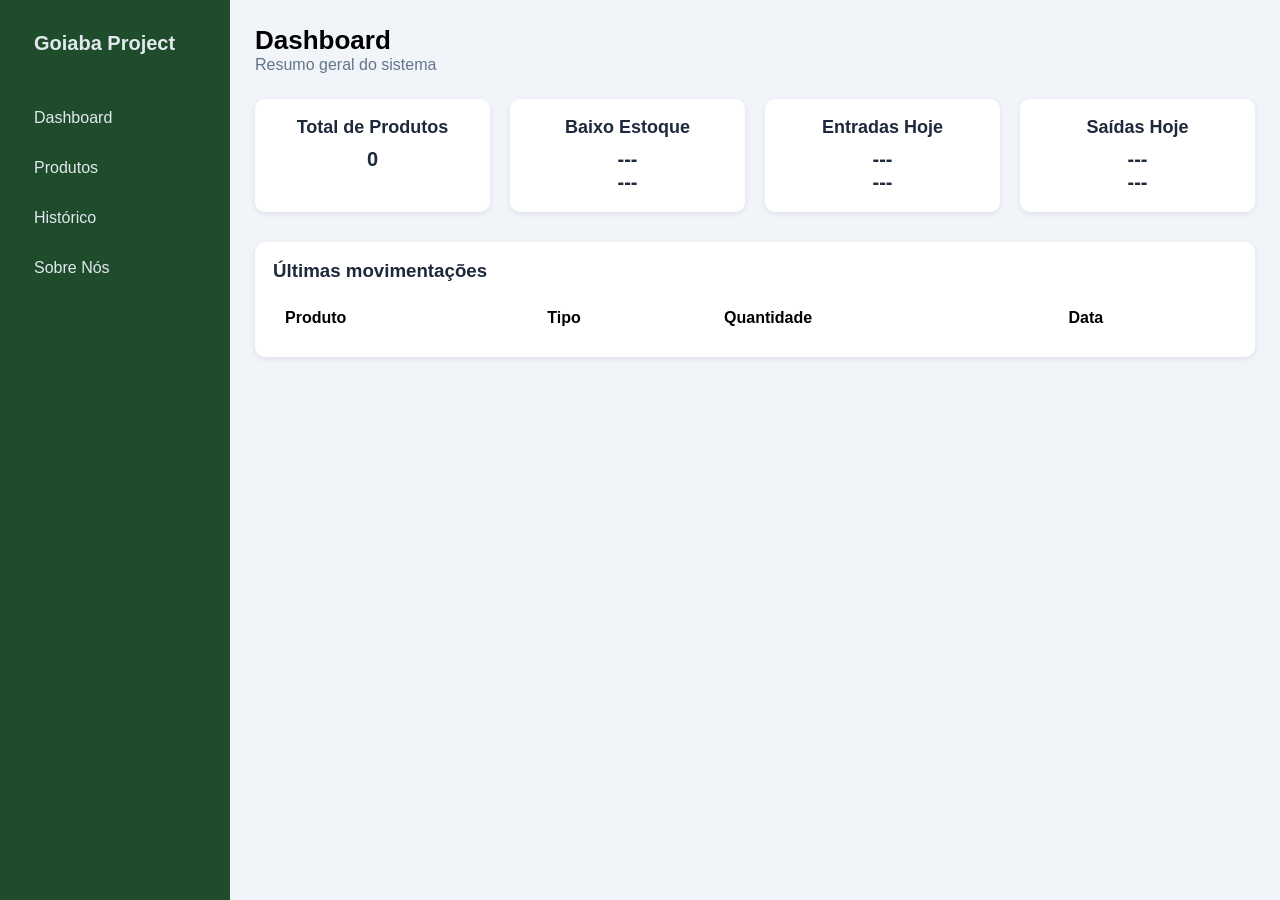
<file: index.html>
<html lang="en">
  <head>
    <meta charset="UTF-8" />
    <meta name="viewport" content="width=device-width, initial-scale=1.0" />
    <link rel="stylesheet" href="style.css" />
    <script src="index.js" defer></script>
    <script src="form.js" defer></script>
    <title>Dashboard</title>
  </head>
  <body>
    <div class="container">

        <aside class="sidebar">
          <h1><a href="index.html">Goiaba Project</a></h1>

          <nav>
            <ul>
              <li><a href="index.html">Dashboard</a></li>
              <li><a href="movimentos.html">Produtos</a></li>
              <li><a href="historico.html">Histórico</a></li>
              <li><a href="sobre.html">Sobre Nós</a></li>
            </ul>
          </nav>
        </aside>
      </aside>
      <main class="content">
        <header class="header">
          <h2>Dashboard</h2>
          <p>Resumo geral do sistema</p>
        </header>
        <section class="cards">
          <div class="card">
            <h3>Total de Produtos</h3>
            <p id="total-produtos"></p>
          </div>
          <div class="card">
            <h3>Baixo Estoque</h3>
            <h4 id="titulo-baixo"></h4>
            <p id="baixo-estoque"></p>
          </div>
          <div class="card">
            <h3>Entradas Hoje</h3>
            <h4 id="titulo-entrada"></h4>
            <p id="entradas-hoje"></p>
          </div>
          <div class="card">
            <h3>Saídas Hoje</h3>
            <h4 id="titulo-saida"></h4>
            <p id="saidas-hoje"></p>
          </div>
        </section>
        <section class="table-section">
          <h3>Últimas movimentações</h3>
          <table>
            <thead class="table-title">
              <tr>
                <td>Produto</td>
                <td>Tipo</td>
                <td>Quantidade</td>
                <td>Data</td>
              </tr>
            </thead>
            <tbody id="table-elements">
              
            </tbody>
          </table>
        </section>
      </main>
    </div>
  </body>
</html>
</file>
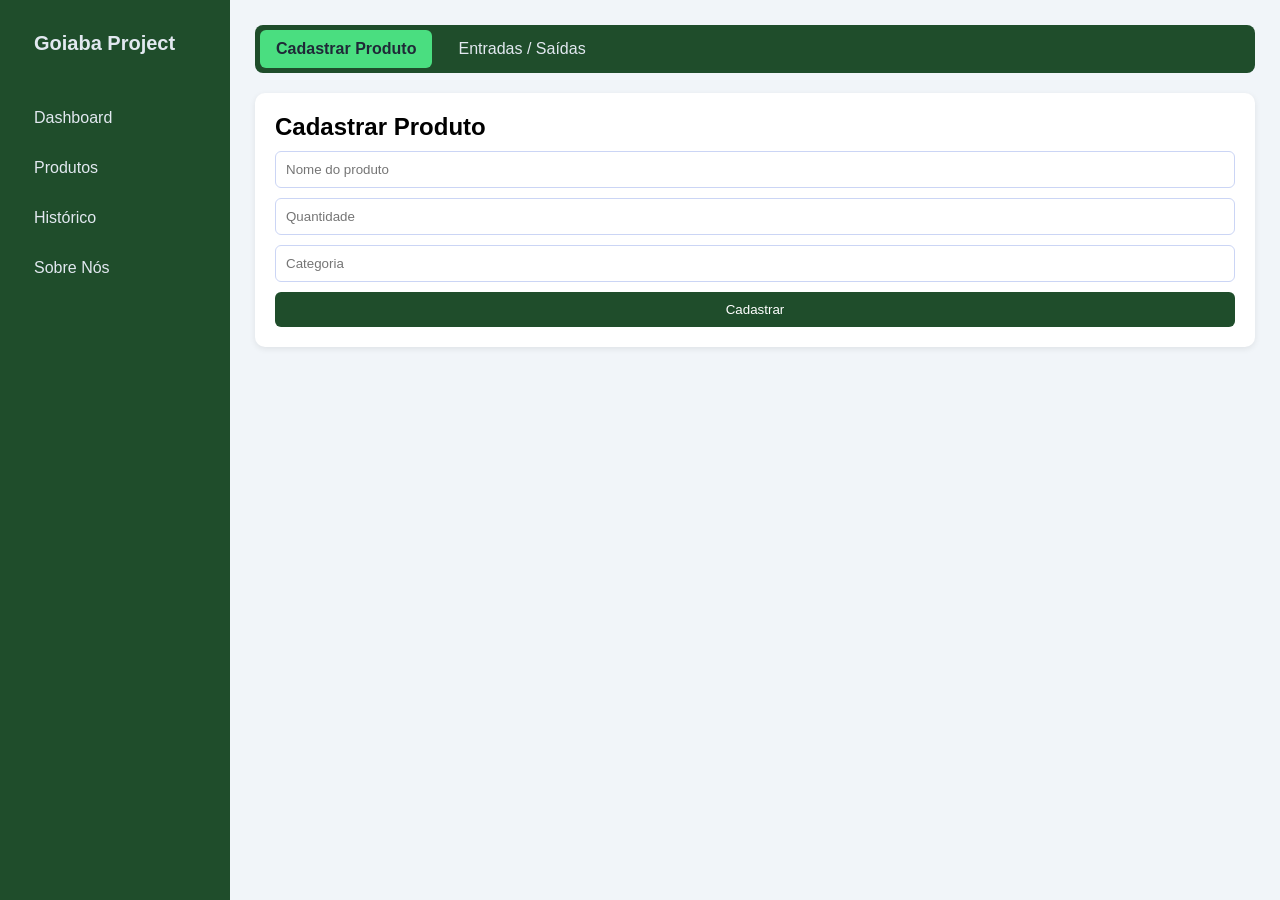
<file: movimentos.html>
<html lang="en">
  <head>
    <meta charset="UTF-8" />
    <meta name="viewport" content="width=device-width, initial-scale=1.0" />
    <link rel="stylesheet" href="style.css" />
    <script src="index.js" defer></script>
    <script src="form.js" defer></script>
    <title>Movimentação</title>
  </head>
  <body>
    <div class="container">
      <aside class="sidebar">
        <h1><a href="index.html">Goiaba Project</a></h1>

        <nav>
          <ul>
            <li><a href="index.html">Dashboard</a></li>
            <li><a href="movimentos.html">Produtos</a></li>
            <li><a href="historico.html">Histórico</a></li>
            <li><a href="sobre.html">Sobre Nós</a></li>
          </ul>
        </nav>
      </aside>
      <main class="content">
        <!-- MENU DE ABAS -->
        <ul class="select-form">
          <li>
            <a href="#" class="tab active" data-form="cadastro"
              >Cadastrar Produto</a
            >
          </li>
          <li>
            <a href="#" class="tab" data-form="movimentacao"
              >Entradas / Saídas</a
            >
          </li>
        </ul>

        <!-- FORMULÁRIOS -->
        <div class="forms-container">
          <!-- FORM CADASTRO -->
          <form class="form-content active" id="cadastro">
            <h2>Cadastrar Produto</h2>

            <input id="nome-produto" type="text" placeholder="Nome do produto" />
            <input id="quantidade-produto" type="number" placeholder="Quantidade" />
            <input id="categoria-produto" type="text" placeholder="Categoria" />

            <button type="submit">Cadastrar</button>
          </form>

          <!-- FORM MOVIMENTAÇÃO -->
          <form class="form-content" id="movimentacao">
            <h2>Movimentação</h2>

            <input id="produto-mov" type="text" placeholder="Produto" />
            <input id="quantidade-mov" type="number" placeholder="Quantidade" />

            <select id="tipo-mov">
              <option value="entrada">Entrada</option>
              <option value="saida">Saída</option>
            </select>

            <button type="submit">Confirmar</button>
          </form>
        </div>
      </main>
    </div>
    <div id="popup" class="popup"></div>
  </body>
</html>
</file>
<file: style.css>
/* RESET BÁSICO */
* {
  margin: 0;
  padding: 0;
  box-sizing: border-box;
  font-family: Arial, sans-serif;
}

/* CONTAINER PRINCIPAL */
.container {
  display: flex;
  height: 100vh;
}

/* SIDEBAR */
.sidebar {
  width: 230px;
  background: #1f4d2b; /* verde mais profissional */
  color: white;
  padding: 20px;
  display: flex;
  flex-direction: column;
}

.sidebar h1 {
  margin-bottom: 30px;
  font-size: 20px;
}

/* MENU */
.sidebar ul {
  list-style: none;
  display: flex;
  flex-direction: column;
  gap: 8px;
}

.sidebar a {
  display: block;
  padding: 12px 14px;
  color: #e2e8f0;
  text-decoration: none;
  border-radius: 8px;
  transition: all 0.2s ease;
  overflow: hidden;
}

/* HOVER MELHOR */
.sidebar a:hover {
  background: #2e6b3a;
  color: #ffffff;
}

/* LINK ATIVO */
.sidebar a.active {
  background: #4ade80;
  color: #1f2937;
  font-weight: bold;
}

/* CONTEÚDO PRINCIPAL */
.content {
  flex: 1;
  padding: 25px;
  background: #f1f5f9;
}

/* HEADER */
.header {
  margin-bottom: 25px;
}

.header h2 {
  font-size: 26px;
}

.header p {
  color: #64748b;
}

/* CARDS */
.cards {
  display: grid;
  grid-template-columns: repeat(4, 1fr);
  gap: 20px;
  margin-bottom: 30px;
}

.card {
  background: white;
  padding: 18px;
  border-radius: 10px;
  box-shadow: 0 2px 6px rgba(0,0,0,0.08);
  text-align: center; /* centraliza conteúdo */
}

/* TÍTULO PRINCIPAL */
.card h3 {
  font-size: 18px;
  color: #1e293b;
  margin-bottom: 8px;
}

/* NOME DO ITEM (ex: produto) */
.card h4 {
  font-size: 14px;
  color: #64748b;
  margin-top: 5px;
}

/* VALORES / QUANTIDADE */
.card p {
  font-size: 20px;
  font-weight: bold;
  margin-top: 10px;
  color: #1e293b;
}

/* ANIMAÇÃO SLIDESHOW */
.fade-out {
  opacity: 0;
  transition: opacity 0.3s ease;
}

.fade-in {
  opacity: 1;
  transition: opacity 0.3s ease;
}

#baixo-estoque,
#entradas-hoje,
#saidas-hoje {
  animation: fade 0.5s ease;
}

@keyframes fade {
  from {
    opacity: 0;
    transform: translateY(5px);
  }
  to {
    opacity: 1;
    transform: translateY(0);
  }
}

/* TABELA */
.table-section {
  background: white;
  padding: 18px;
  border-radius: 10px;
  box-shadow: 0 2px 6px rgba(0,0,0,0.08);
}

.table-section h3 {
  margin-bottom: 15px;
  color: #1e293b;
}

.table-title { 
  font-weight: bold;
}

table {
  width: 100%;
  border-collapse: collapse;
}

th, td {
  text-align: left;
  padding: 12px;
}

th {
  background: #e2e8f0;
  color: #334155;
}

tr:nth-child(even) {
  background: #f8fafc;
}

/* SELECIONAR FORMULÁRIO */

.select-form {
  width: 100%;
  background: #1f4d2b;
  display: flex;
  gap: 10px;
  padding: 5px;
  border-radius: 8px;
  margin-bottom: 20px;
}

.select-form li {
  list-style: none;
}

.select-form a {
  display: block;
  padding: 10px 16px;
  color: #e2e8f0;
  text-decoration: none;
  border-radius: 6px;
  transition: all 0.2s ease;
}

/* hover */
.select-form a:hover {
  background: #2e6b3a;
  color: #fff;
}

/* aba ativa */
.select-form a.active {
  background: #4ade80;
  color: #1f2937;
  font-weight: bold;
}


/* CONTAINER DOS FORMS */

.forms-container {
  background: white;
  padding: 20px;
  border-radius: 10px;
  box-shadow: 0 2px 6px rgba(0,0,0,0.08);
}


/* FORMS */

.form-content {
  display: none;
  flex-direction: column;
  gap: 10px;
}

/* FORM ATIVO */
.form-content.active {
  display: flex;
}


/* INPUTS */

.form-content input,
.form-content select {
  padding: 10px;
  border-radius: 6px;
  border: 1px solid #cbd5f5;
}


/* BOTÃO */

.form-content button {
  padding: 10px;
  border: none;
  border-radius: 6px;
  background: #1f4d2b;
  color: white;
  cursor: pointer;
  transition: 0.2s;
}

.form-content button:hover {
  background: #2e6b3a;
}

/* POPUP BASE */
.popup {
  position: fixed;
  top: 20px;
  right: 20px;
  min-width: 250px;
  padding: 15px 20px;
  border-radius: 8px;
  color: white;
  font-weight: bold;
  box-shadow: 0 4px 10px rgba(0,0,0,0.2);
  opacity: 0;
  transform: translateY(-20px);
  transition: all 0.3s ease;
  z-index: 999;
}

/* MOSTRAR */
.popup.show {
  opacity: 1;
  transform: translateY(0);
  animation-timing-function: cubic-bezier(0.075, 0.82, 0.165, 1);
}

/* TIPOS */
.popup.success {
  background: #22c55e; /* verde */
}

.popup.error {
  background: #ef4444; /* vermelho */
}

.popup.warning {
  background: #f59e0b; /* amarelo */
}
</file>
